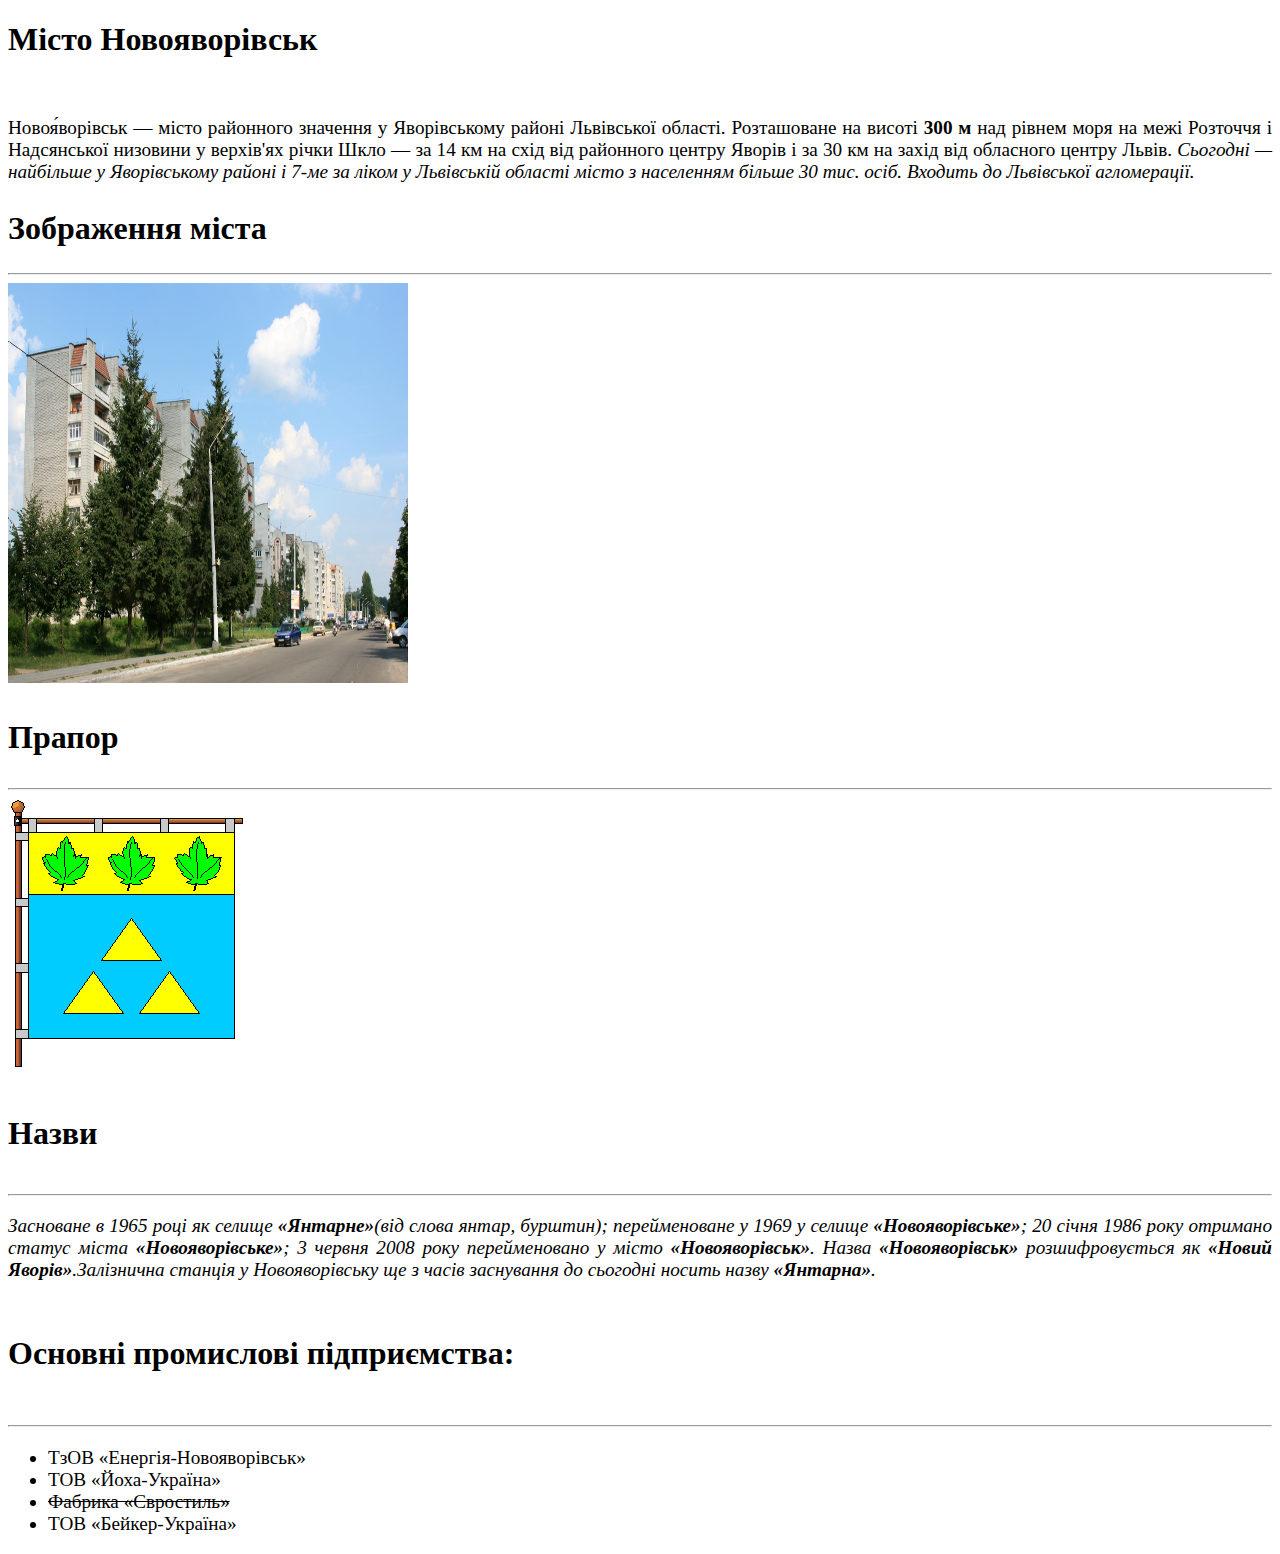
<file: class 1/class.html>
<!DOCTYPE html>
<html lang="en">

<head>

    <meta charset="UTF-8">
    <meta http-equiv="X-UA-Compatible" content="IE=edge">
    <meta name="viewport" content="width=device-width, initial-scale=1.0">
    <title>Document</title>
    <link rel="stylesheet" href="class.css">
</head>

<body>
    <div>
        <div>
            <h1 class="headrs"><b>Місто Новояворівськ</b></h1>
            <br>
            <p class="descrition">
                Новоя́ворівськ — місто районного значення у Яворівському районі Львівської області.
                Розташоване на висоті <b>300 м</b> над рівнем моря на межі Розточчя і Надсянської низовини у верхів'ях
                річки
                Шкло — за 14 км на схід від районного центру Яворів і за 30 км на захід від обласного центру Львів.
                <i>Сьогодні — найбільше у Яворівському районі і 7-ме за ліком у Львівській області місто з населенням
                    більше 30 тис. осіб.
                    Входить до Львівської агломерації.</i>
            </p>
        </div>
        <div>
            <h2 class="headrs"><b>Зображення міста</b></h2>
            <hr>
            <img src="Bandera_street_in_Novoiavorivsk.jpg" width="400px" height="400px"
                alt="Bandera_street_in_Novoiavorivsk">
        </div>
        <div>
            <h3 class="headrs"><b>Прапор</b></h3>
            <hr>
            <img src="Flag_of_Novoiavorivske.png" alt="Flag_of_Novoiavorivske">
        </div>
        <div>
            <h4 class="headrs"><b>Назви</b></h4>
            <hr>
            <p class="descrition">
                <i>Засноване в 1965 році як селище <b>«Янтарне»</b>(від слова янтар, бурштин); перейменоване у 1969 у
                    селище <b>«Новояворівське»</b>;
                    20 січня 1986 року отримано статус міста <b>«Новояворівське»</b>; 3 червня 2008 року перейменовано у
                    місто <b>«Новояворівськ»</b>.
                    Назва <b>«Новояворівськ»</b> розшифровується як <b>«Новий Яворів»</b>.Залізнична станція у
                    Новояворівську ще з часів заснування
                    до сьогодні носить назву <b>«Янтарна»</b>.</i>
            </p>
        </div>

        <div>
            <h5 class="headrs"><b>Основні промислові підприємства:</b></h5>
            <hr>
            <ul class="descrition">
                <li>ТзОВ «Енергія-Новояворівськ» </li>
                <li>ТОВ «Йоха-Україна» </li>
                <li> <s>Фабрика «Євростиль»</s></li>
                <li>ТОВ «Бейкер-Україна»</li>
            </ul>
        </div>
    </div>
</body>

</html>
</file>
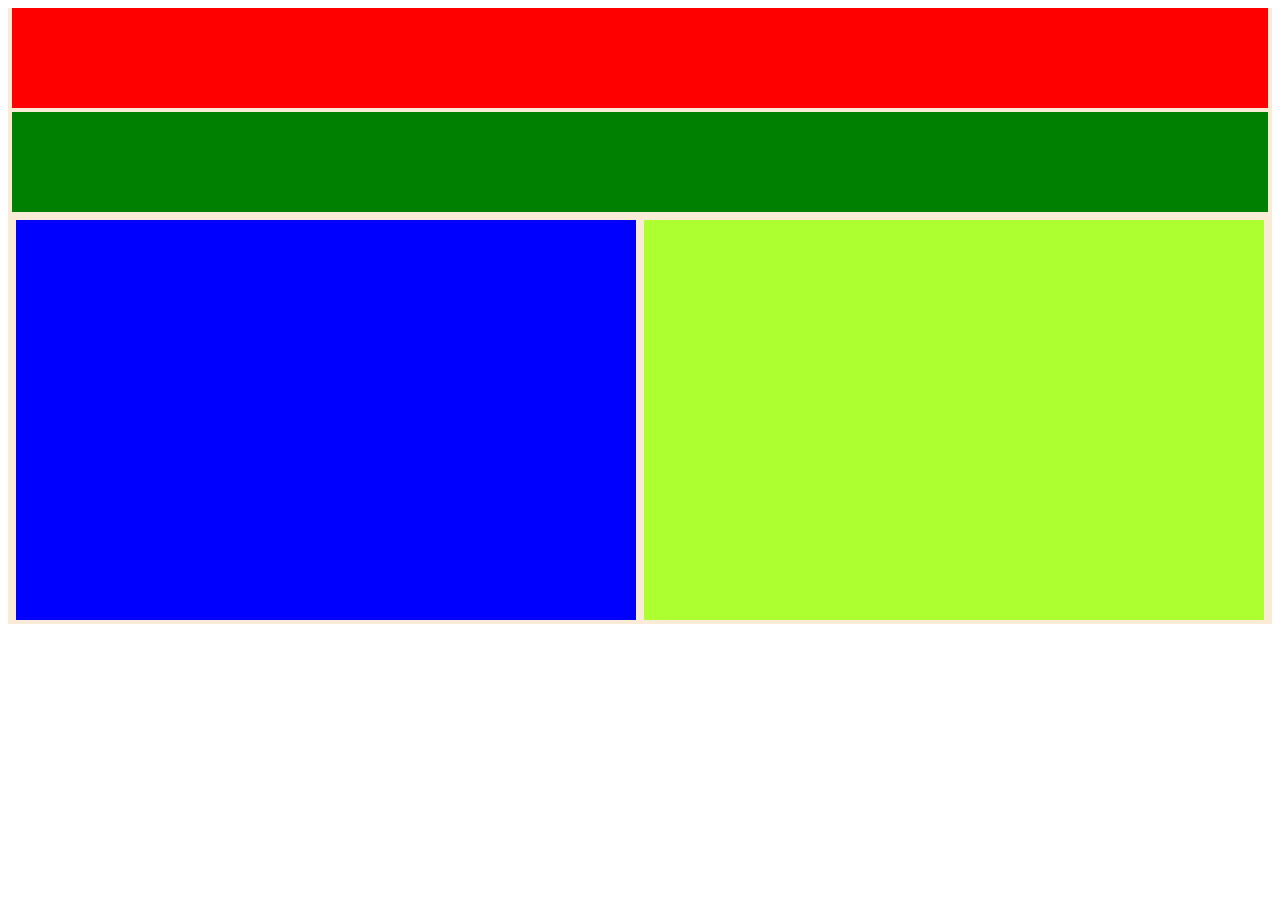
<file: class 3/blocks.html>
<!DOCTYPE html>
<html lang="en">
<head>
    <meta charset="UTF-8">
    <meta http-equiv="X-UA-Compatible" content="IE=edge">
    <meta name="viewport" content="width=device-width, initial-scale=1.0">
    <title>Document</title>
    <style>
        div{ margin: 4px 4px 4px 4px;}
        .background{
        background-color: antiquewhite;
        margin:0px;
        }
        .red{
            background-color: red;
            height: 100px;}
        .green {
            background-color: green;
            height: 100px;}
        .line{display: flex;}
        .blue{background-color: blue;
            height: 400px;
            width: 800px;}
        .light_green{background-color: greenyellow;
            height: 400px;
            width: 800px;}

    </style>
</head>
<body>
    <div class="background">
            <div class="red"></div>
            <div class="green"></div>
         <div class="line">
            <div class="blue"></div>
            <div class="light_green"></div>
        </div>
    </div>
</body>
</html>
</file>
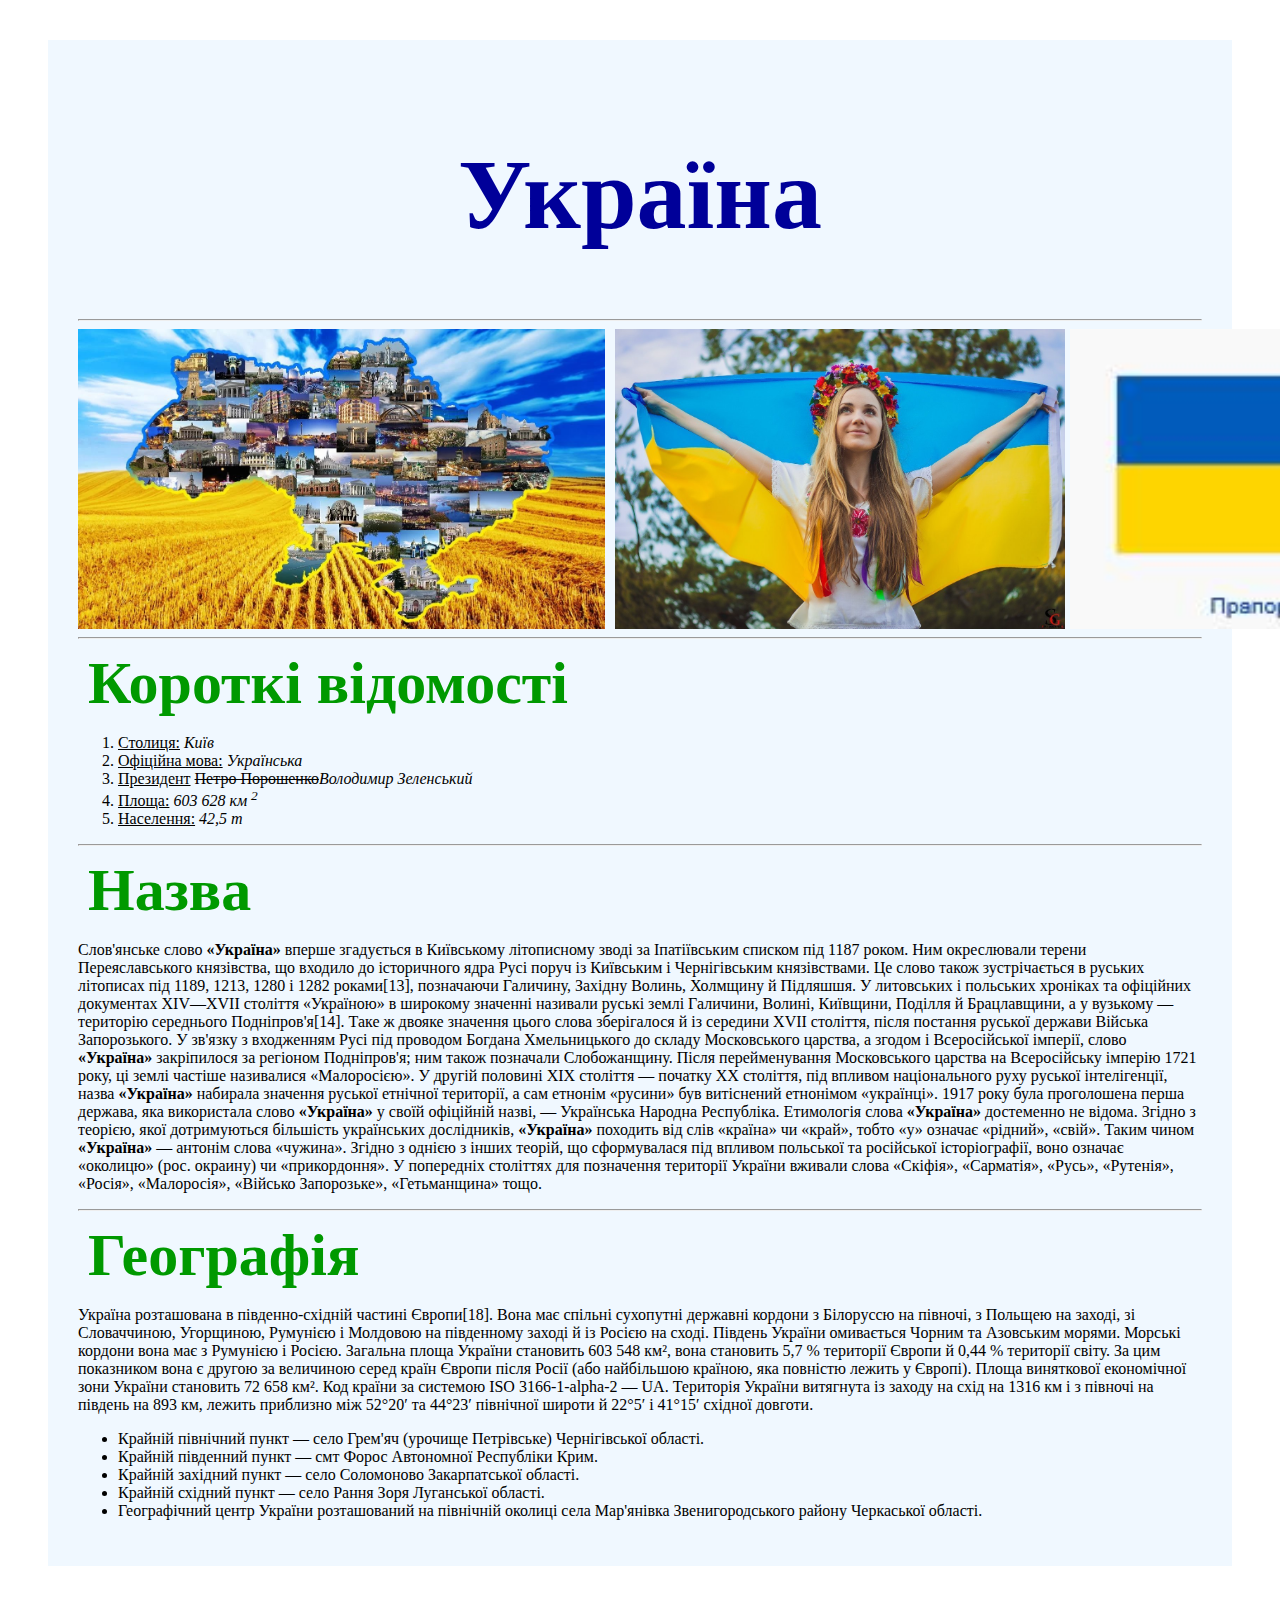
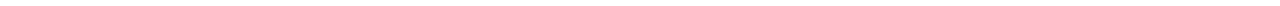
<file: class2/Ukraine.html>
<!DOCTYPE html>
<html lang="en">
<head>
    <meta charset="UTF-8">
    <meta http-equiv="X-UA-Compatible" content="IE=edge">
    <meta name="viewport" content="width=device-width, initial-scale=1.0">
    <title>Document</title>
    <link rel="stylesheet" href="style.css">
</head>
<body>
    <div class="Father">
        <div class="text">
            <h1 class="headres1">Україна</h1>
            <hr>
            <div class="foto">
                <img src="pic1.jpg" style="margin-right:5px" alt="map">
                <img src="pic2.jpg" style="margin:0px 5px 0px 5px" alt="girl">
                <img src="pic3.jpg" style="margin:0px 5px 0px 0px" alt="flag">
            </div>
            <hr>
            <h2 class="headres">Короткі відомості</h2>
            <ol>
                <li><u>Столиця:</u> <i>Київ</i></li>
                <li><u>Офіційна мова:</u> <i>Українська</i></li>
                <li><u>Президент</u> <s>Петро Порошенко</s><i>Володимир Зеленський</i></li>
                <li><u>Площа:</u> <i> 603 628 км <sup>2</sup></i></li>
                <li><u>Населення:</u> <i>42,5 m</i></li>
            </ol>
            <hr>
            <h3 class="headres">Назва</h3>
            <p>
                Слов'янське слово <b>«Україна»</b> вперше згадується в Київському літописному зводі за Іпатіївським
                списком під 1187 роком.
                Ним окреслювали терени Переяславського князівства, що входило до історичного ядра Русі поруч із
                Київським і Чернігівським князівствами.
                Це слово також зустрічається в руських літописах під 1189, 1213, 1280 і 1282 роками[13], позначаючи
                Галичину, Західну Волинь, Холмщину й Підляшшя.
                У литовських і польських хроніках та офіційних документах XIV—XVII століття «Україною» в широкому
                значенні називали руські землі
                Галичини, Волині, Київщини, Поділля й Брацлавщини, а у вузькому — територію середнього Подніпров'я[14].
                Таке ж двояке значення цього слова зберігалося й із середини XVII століття, після постання руської
                держави Війська Запорозького.
                У зв'язку з входженням Русі під проводом Богдана Хмельницького до складу Московського царства, а згодом
                і Всеросійської імперії,
                слово <b>«Україна»</b> закріпилося за регіоном Подніпров'я; ним також позначали Слобожанщину.
                Після перейменування Московського царства на Всеросійську імперію 1721 року, ці землі частіше називалися
                «Малоросією».
                У другій половині XIX століття — початку XX століття, під впливом національного руху руської
                інтелігенції,
                назва <b>«Україна»</b> набирала значення руської етнічної території, а сам етнонім «русини» був
                витіснений етнонімом «українці».
                1917 року була проголошена перша держава, яка використала слово <b>«Україна»</b> у своїй офіційній
                назві, — Українська Народна Республіка.
                Етимологія слова <b>«Україна»</b> достеменно не відома. Згідно з теорією, якої дотримуються більшість
                українських дослідників,
                <b>«Україна»</b> походить від слів «країна» чи «край», тобто «у» означає «рідний», «свій». Таким чином
                <b>«Україна»</b> — антонім слова «чужина».
                Згідно з однією з інших теорій, що сформувалася під впливом польської та російської історіографії, воно
                означає «околицю» (рос. окраину) чи «прикордоння».
                У попередніх століттях для позначення території України вживали слова «Скіфія», «Сарматія», «Русь»,
                «Рутенія», «Росія», «Малоросія», «Військо Запорозьке», «Гетьманщина» тощо.
            </p>
            <hr>
            <h4 class="headres">Географія</h4>
            <p>
                Україна розташована в південно-східній частині Європи[18]. Вона має спільні сухопутні державні кордони з
                Білоруссю на півночі,
                з Польщею на заході, зі Словаччиною, Угорщиною, Румунією і Молдовою на південному заході й із Росією на
                сході.
                Південь України омивається Чорним та Азовським морями. Морські кордони вона має з Румунією і Росією.
                Загальна площа України становить 603 548 км², вона становить 5,7 % території Європи й 0,44 % території
                світу.
                За цим показником вона є другою за величиною серед країн Європи після Росії (або найбільшою країною, яка
                повністю лежить у Європі).
                Площа виняткової економічної зони України становить 72 658 км². Код країни за системою ISO
                3166-1-alpha-2 — UA.
                Територія України витягнута із заходу на схід на 1316 км і з півночі на південь на 893 км, лежить
                приблизно між 52°20′ та 44°23′
                північної широти й 22°5′ і 41°15′ східної довготи.
            </p>
            <ul>
                <li>Крайній північний пункт — село Грем'яч (урочище Петрівське) Чернігівської області.</li>
                <li>Крайній південний пункт — смт Форос Автономної Республіки Крим.</li>
                <li> Крайній західний пункт — село Соломоново Закарпатської області.</li>
                <li>Крайній східний пункт — село Рання Зоря Луганської області.</li>
                <li>Географічний центр України розташований на північній околиці
                села Мар'янівка Звенигородського району Черкаської області.</li>
            </ul>
        </div>
    </div>
</body>
</html>
</file>
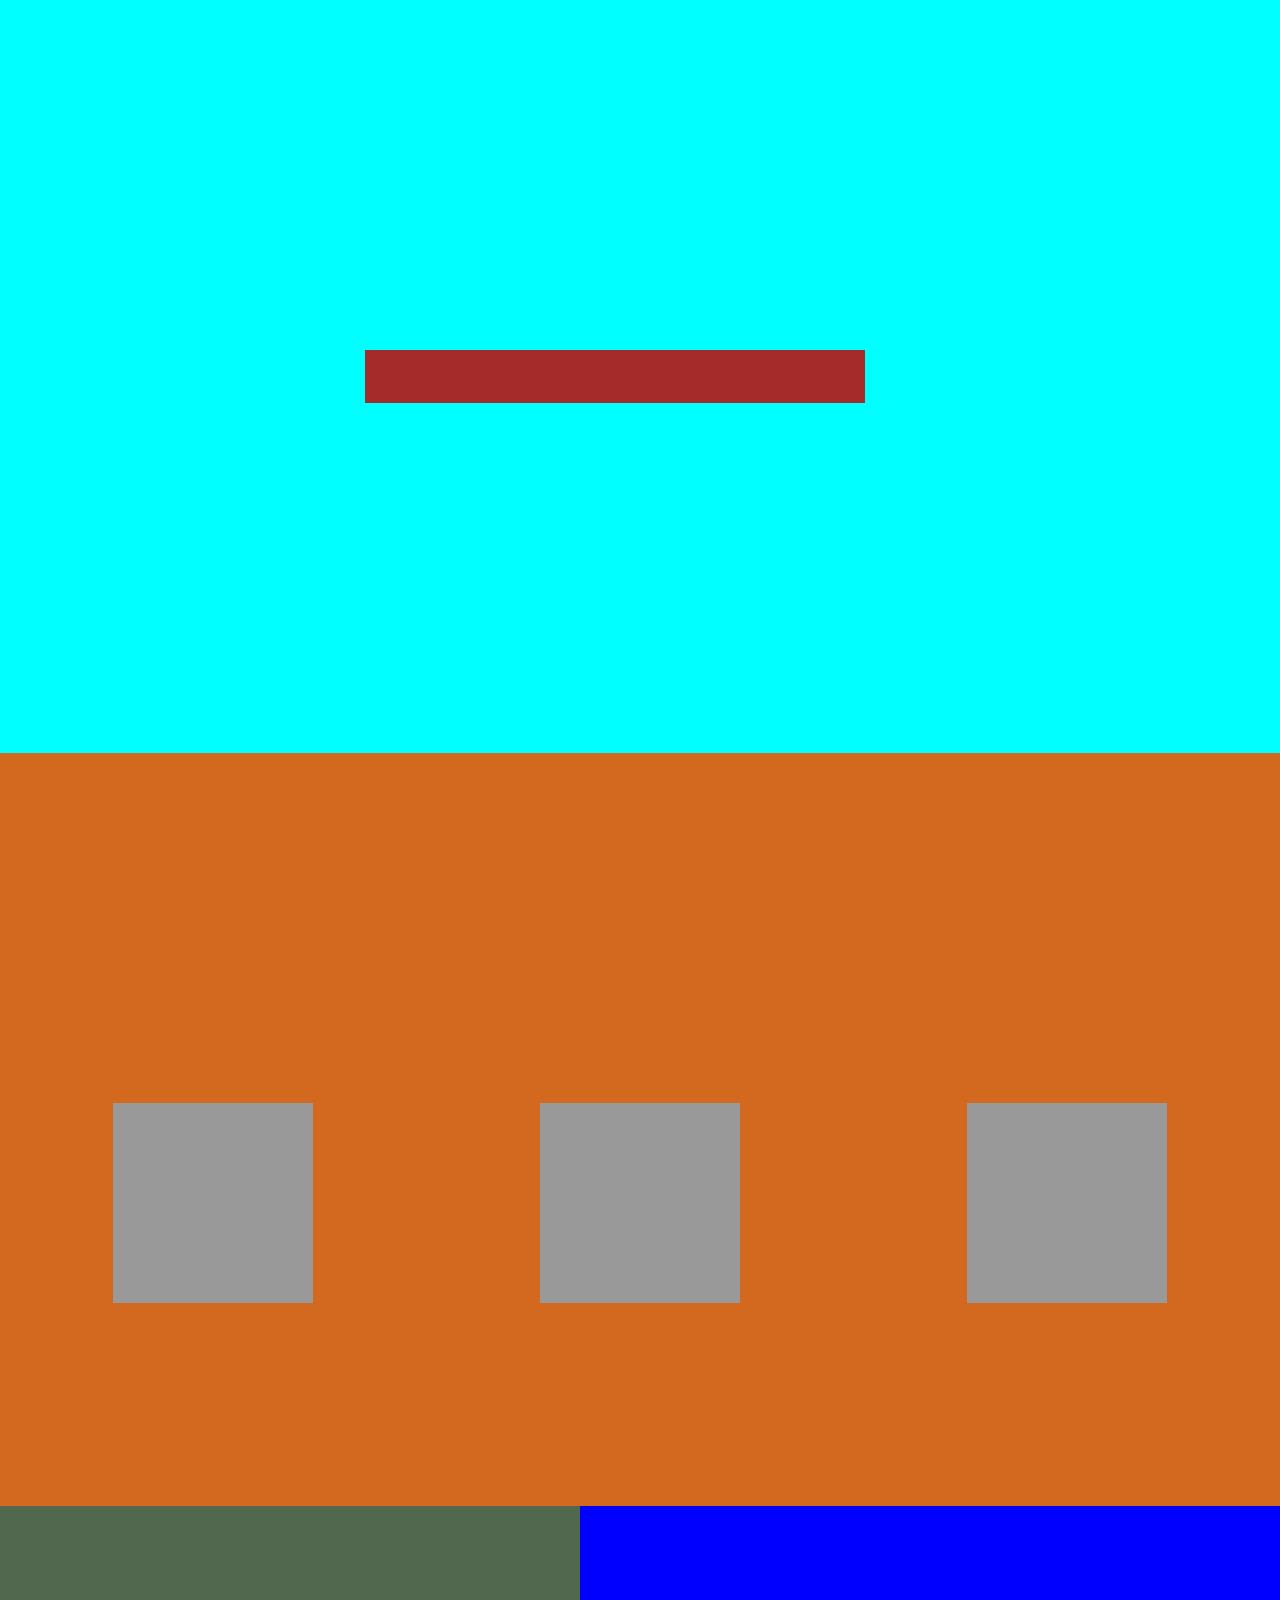
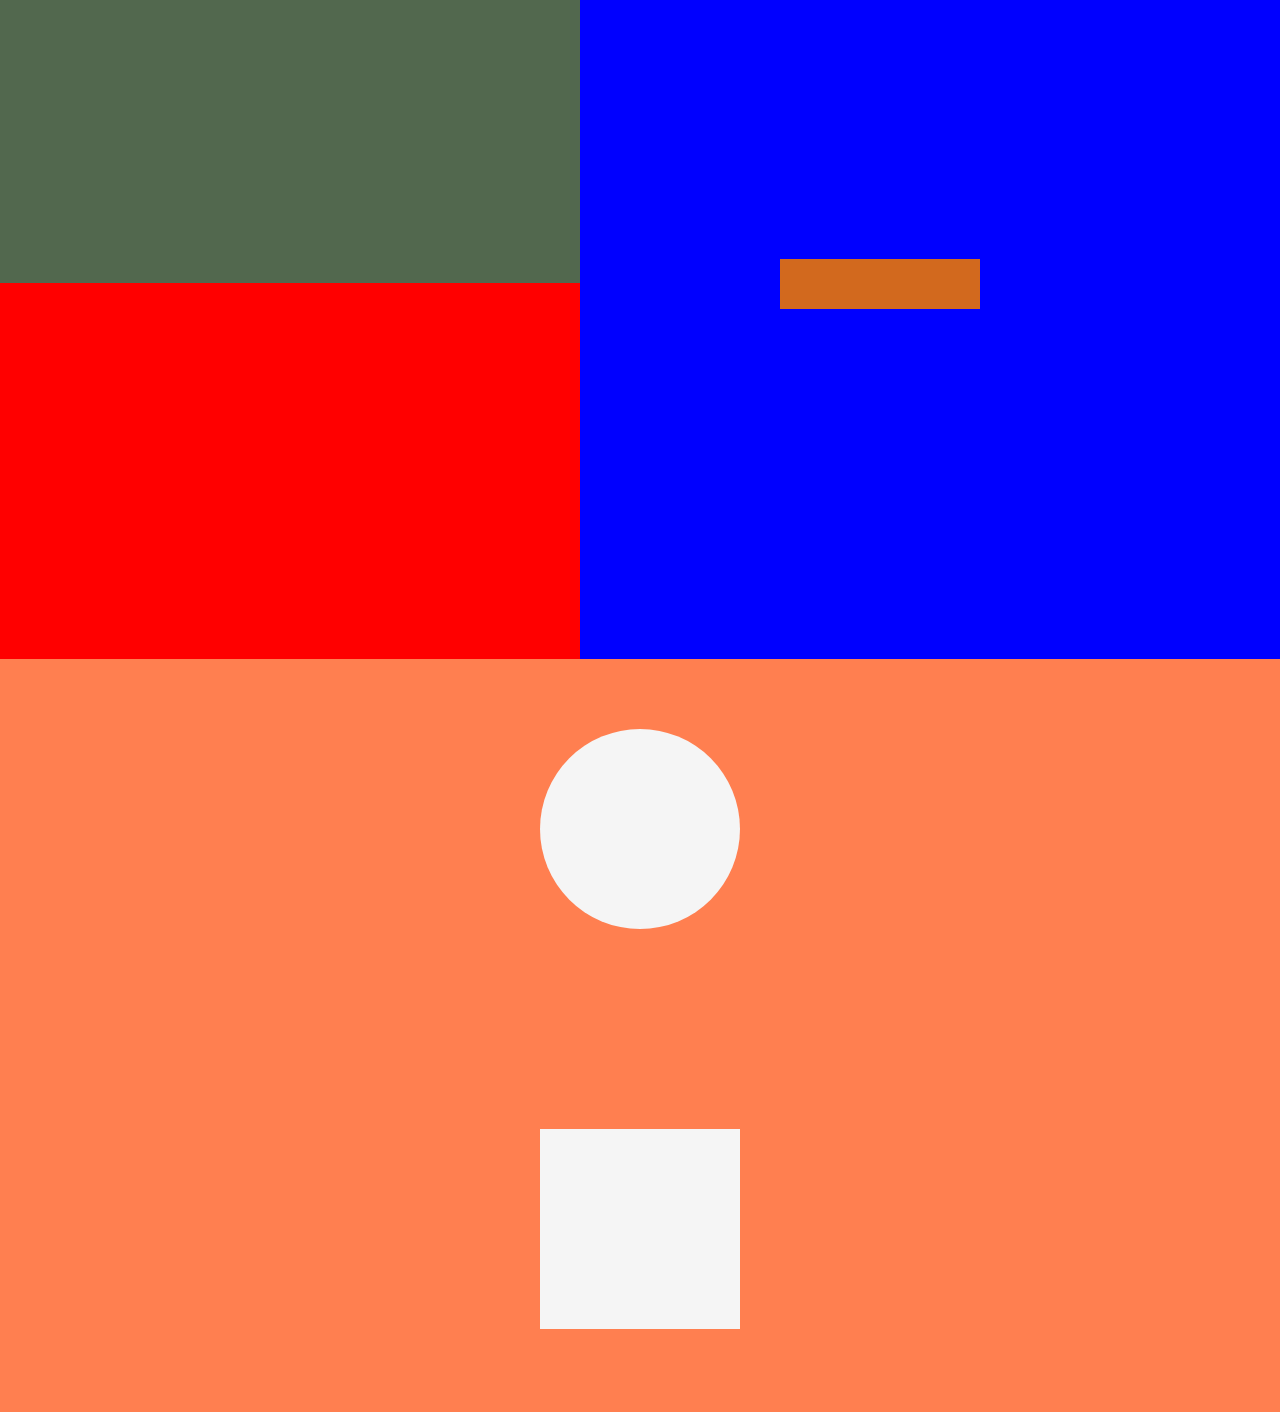
<file: TH class5 position/TH5.html>
<!DOCTYPE html>
<html lang="en">
<head>
    <meta charset="UTF-8">
    <meta http-equiv="X-UA-Compatible" content="IE=edge">
    <meta name="viewport" content="width=device-width, initial-scale=1.0, maximum-scale=1.0, user-scable=no">
    <title>Task home 5</title>
    <link rel="stylesheet"  href="TH5.css">
</head>
<body>
    
    <div id="conteiner">
        <div class="blok1">
            <div class="blok1_1"></div>
        </div>
            <div class="blok2">
                <div class="blok2_1"></div>
                <div class="blok2_2"></div>
                <div class="blok2_3"></div>
            </div>
                <div class="blok3"> 
                    <div class="blok3_1"></div>
                    <div class="blok3_2"></div>
                    <div class="blok3_3"></div>
                </div> 
              
                    <div class="blok4">
                        <div class="blok4_1"></div>
                        <div class="blok4_2"></div>
                    </div>
        
    </div>
</body>
</html>
</file>
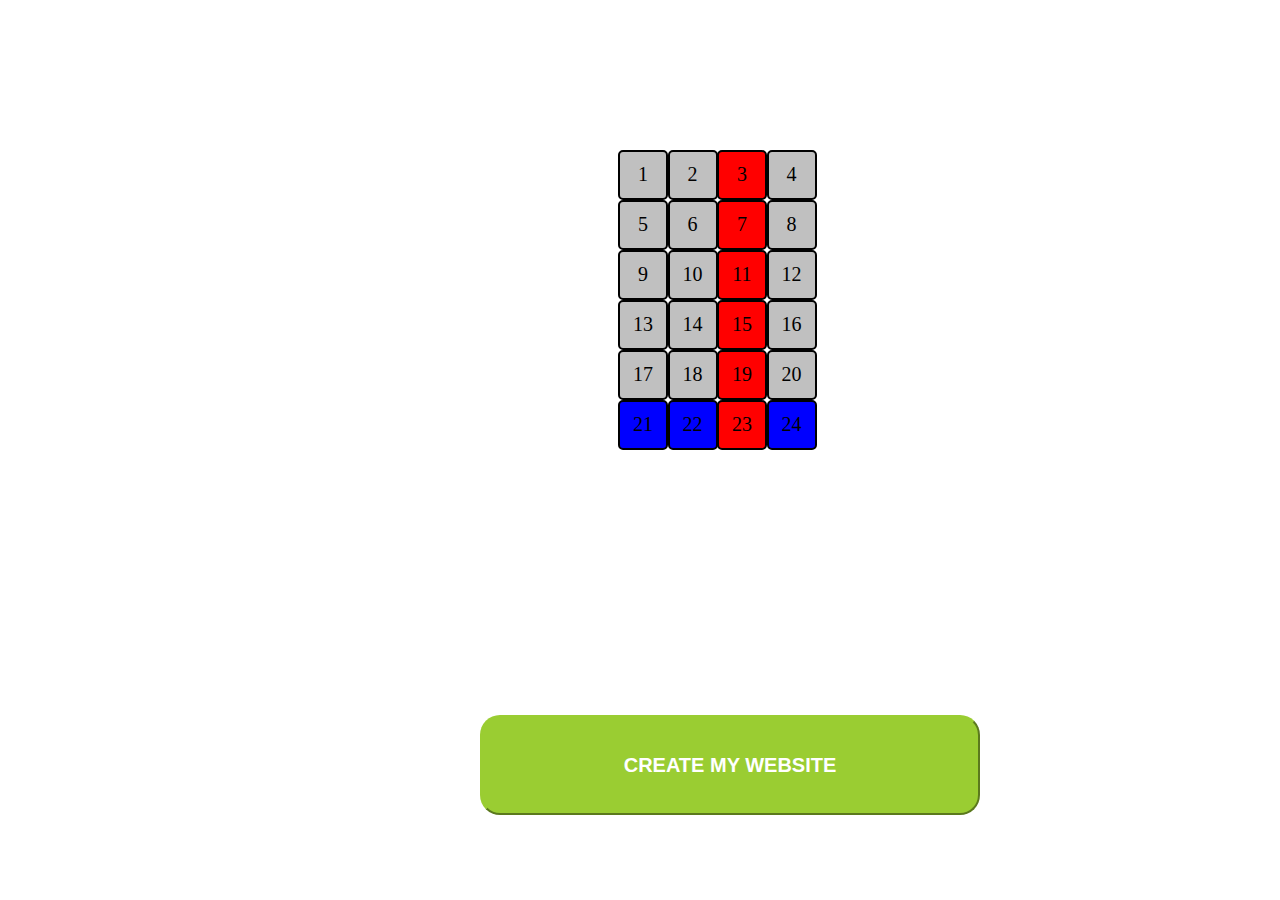
<file: TH square/TH.html>
<!DOCTYPE html>
<html lang="en">

<head>
    <meta charset="UTF-8">
    <meta http-equiv="X-UA-Compatible" content="IE=edge">
    <meta name="viewport" content="width=device-width, initial-scale=1.0">
    <link rel="stylesheet" href="style.css">
    <title>square</title>
</head>

<body>
    <div class="one">
        <div class="silver">1</div>
        <div class="silver">2</div>
        <div class="red">3</div>
        <div class="silver">4</div>
        <div class="silver">5</div>
        <div class="silver">6</div>
        <div class="red">7</div>
        <div class="silver">8</div>
        <div class="silver">9</div>
        <div class="silver">10</div>
        <div class="red">11</div>
        <div class="silver">12</div>
        <div class="silver">13</div>
        <div class="silver">14</div>
        <div class="red">15</div>
        <div class="silver">16</div>
        <div class="silver">17</div>
        <div class="silver">18</div>
        <div class="red">19</div>
        <div class="silver">20</div>
        <div class="blue">21</div>
        <div class="blue">22</div>
        <div class="red">23</div>
        <div class="blue">24</div>
    </div>
    <footer>
        <button class="button"><span><b>CREATE MY WEBSITE</b></span> </button>
    </footer>
</body>

</html>
</file>
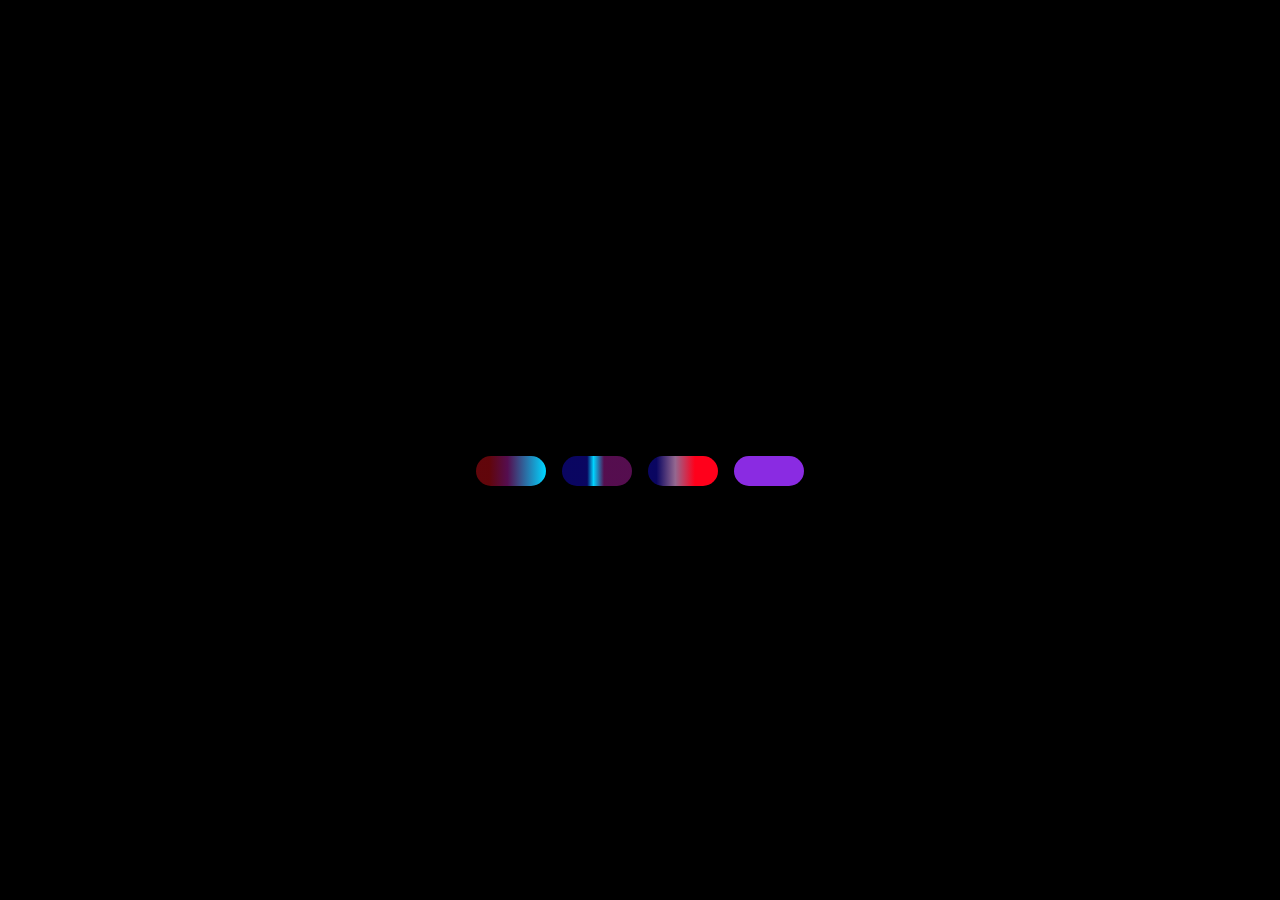
<file: ТН amination loder/haertcur.html>
<!DOCTYPE html>
<html lang="en">
<head>
    <meta charset="UTF-8">
    <meta http-equiv="X-UA-Compatible" content="IE=edge">
    <meta name="viewport" content="width=device-width, initial-scale=1.0">
    <link rel="stylesheet" href="style.css">
    <title>Document</title>
</head>
<body>
<div class="conteiner">
    <div class="box"></div>
    <div class="box"></div>
    <div class="box"></div>
    <div class="box"></div>
</div>
    
    
    
</body>
</html>
</file>
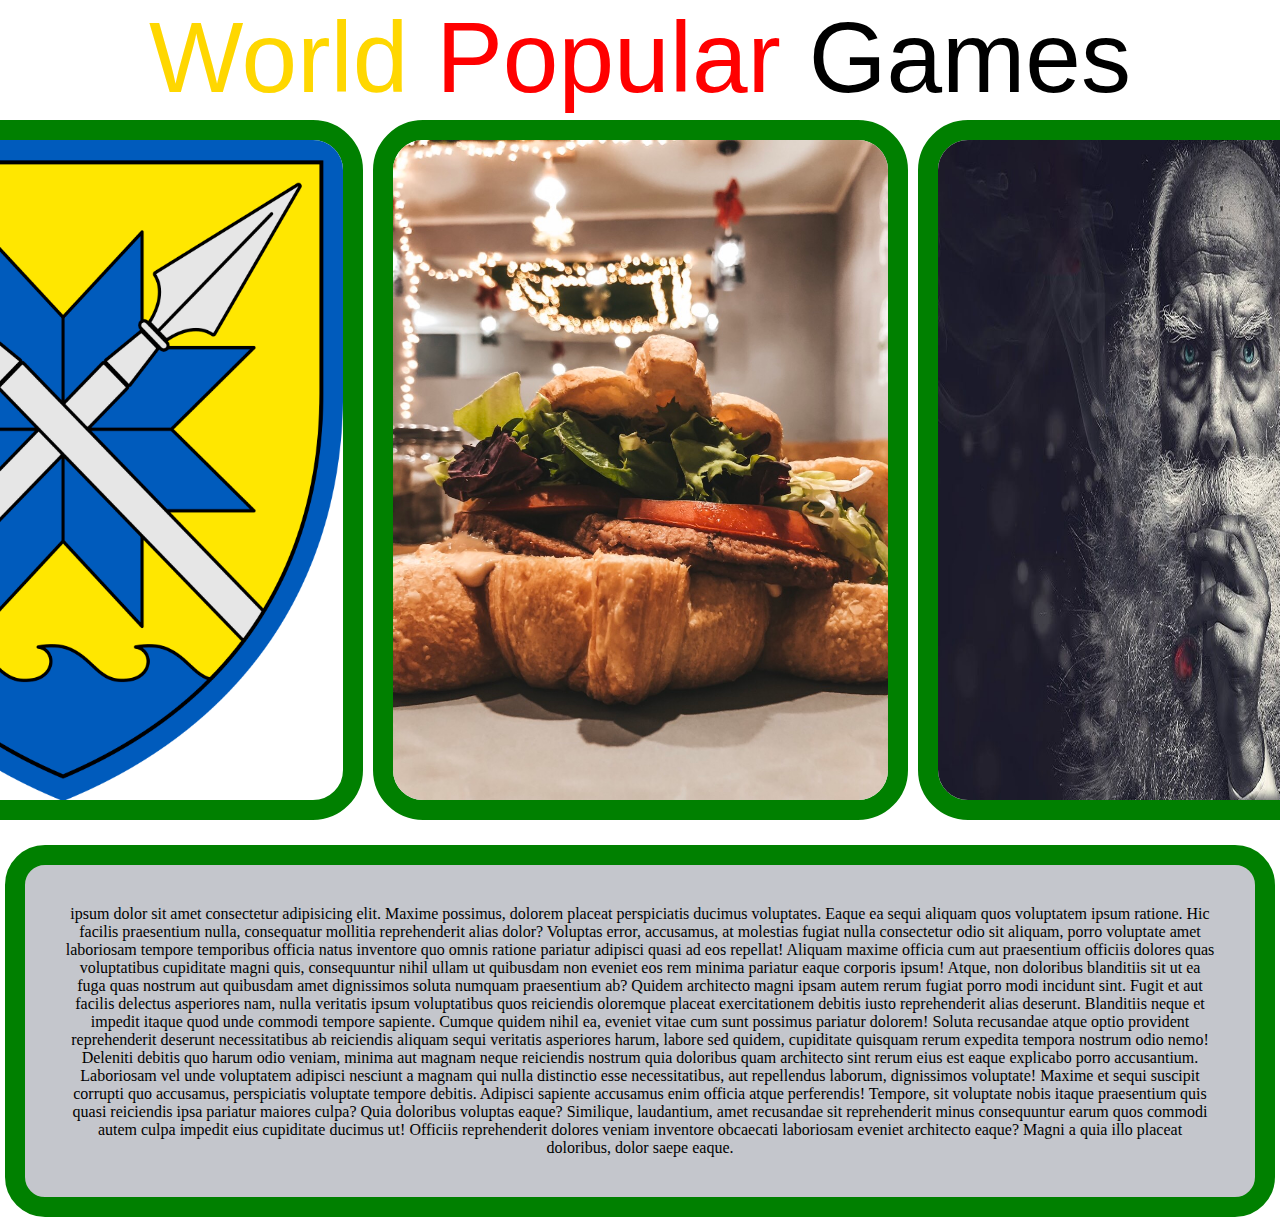
<file: class 3/дз/TH.html>
<!DOCTYPE html>
<html lang="en">
<head>
    <meta charset="UTF-8">
    <meta http-equiv="X-UA-Compatible" content="IE=edge">
    <meta name="viewport" content="width=device-width, initial-scale=1.0">
    <title>best films</title>
    <link rel="stylesheet" href="style.css">
</head>
<body>
    <div>
        <div class="center">
            <p>
                <span class="gold">World</span> 
                <span class="red">Popular</span>
                <span class="aqau">Games</span>
             </p>
        </div> 
        <div class="foto">
         <img class="border" src="800px-56th_Separate_Motorized_Infantry_Brigade_SSI.svg.png" alt=""> 
         <img class="border" src="IMG_4088.JPG" alt="">
         <img class="border" src="maxresdefault.jpg" alt="">
        </div>
        <div class="border_one">
            <p class="one"><span >ipsum dolor sit amet
                consectetur adipisicing elit.
                 Maxime possimus, dolorem placeat 
                perspiciatis ducimus voluptates. Eaque ea sequi 
                aliquam quos voluptatem ipsum ratione. Hic facilis 
                praesentium nulla, consequatur mollitia reprehenderit 
                alias dolor? Voluptas error, accusamus, at molestias
                fugiat nulla consectetur odio sit aliquam, porro
                voluptate amet laboriosam tempore temporibus officia 
                natus inventore quo omnis ratione pariatur adipisci 
                quasi ad eos repellat! Aliquam maxime officia cum aut
                praesentium officiis dolores quas voluptatibus 
                cupiditate magni quis, consequuntur nihil ullam 
                ut quibusdam non eveniet eos rem minima pariatur
                eaque corporis ipsum! Atque, non doloribus blanditiis
                sit ut ea fuga quas nostrum aut quibusdam amet 
                dignissimos soluta numquam praesentium ab? Quidem 
                architecto magni ipsam autem rerum fugiat porro modi 
                incidunt sint. Fugit et aut facilis delectus asperiores
                nam, nulla veritatis ipsum voluptatibus quos reiciendis
                oloremque placeat exercitationem debitis iusto 
                reprehenderit alias deserunt. Blanditiis neque et 
                impedit itaque quod unde commodi tempore sapiente. 
                Cumque quidem nihil ea, eveniet vitae cum sunt 
                possimus pariatur dolorem! Soluta recusandae atque
                optio provident reprehenderit deserunt necessitatibus
                ab reiciendis aliquam sequi veritatis asperiores harum,
                labore sed quidem, cupiditate quisquam rerum expedita tempora nostrum odio
                nemo! Deleniti debitis quo harum odio veniam, minima aut magnam neque reiciendis nostrum quia doloribus quam architecto sint rerum eius est eaque explicabo porro accusantium. Laboriosam vel unde voluptatem adipisci nesciunt a magnam qui nulla distinctio esse necessitatibus, aut repellendus laborum, dignissimos voluptate! Maxime et sequi suscipit corrupti quo accusamus, perspiciatis voluptate tempore debitis. Adipisci sapiente accusamus enim officia atque perferendis! Tempore, sit voluptate nobis itaque praesentium quis quasi reiciendis ipsa pariatur maiores culpa? Quia doloribus voluptas eaque? Similique, laudantium, amet recusandae sit reprehenderit minus consequuntur earum quos commodi autem culpa impedit eius cupiditate ducimus ut! Officiis reprehenderit dolores veniam inventore obcaecati laboriosam eveniet architecto eaque? Magni a quia illo placeat doloribus, dolor saepe eaque.
            </span> </p>
        </div>
        

    </div>
</body>
</html>
</file>
<file: class 1/class.css>
.headrs {
    font-size: xx-large;
    display: flex;
    text-align: justify;
    font-family: 'Times New Roman', Times, serif;
}

.descrition {
    font-size: larger;
    text-align: justify;
    font-family: 'Times New Roman', Times, serif;
}
</file>
<file: class2/style.css>
.Father {
    position: relative;
    font-family: 'Times New Roman', Times, serif;
    margin: 40px;
    padding: 30px;
    border: 30px;
    background-color: aliceblue;
}

.headres1 {
    font-size: 100px;
    color: #009;
    text-align: center;
}

.headres {
    font-size: 60px;
    color: #090;
    text-align: justify;
    margin: 10px;
}

.foto {
    display: flex;
    border-radius: 3px;
    text-align: center;
    height: 300px;
    width: 300px;
    box-sizing: border-box
}
</file>
<file: TH class5 position/TH5.css>
* {margin: 0px auto;
padding: 0;}
.conteiner {
    position:fixed;
    
}

.blok1{
    background-color: aqua;
    width: 100%;
    height: 753px;
    position: relative;
}
.blok1_1{
    background-color:brown;
    width: 500px;
    height: 53px;
    justify-content: center;
    text-align: center;
    position: relative;
    top: 350px;
    right: 25px;
}

.blok2{ 
    background-color:chocolate;
    width: 100%;
    height: 753px;;
    display:inline-flex;
    position: relative
}

    .blok2_1{
    background-color: #999;
    width: 200px;
    height: 200px;
    justify-content:baseline;
    position:relative;
    top: 350px;}
    .blok2_2{
    background-color: #999;
    width: 200px;
    height: 200px;
    justify-content:baseline;
    position: relative;
    top: 350px;}
    .blok2_3{
    background-color: #999;
    width: 200px;
    height: 200px;
    justify-content:baseline;
    position: relative;
    top: 350px;}
.blok3{ 
    background-color:blue;
    width: 100%;
    height: 753px; 
    position: relative}
    .blok3_1{
    width: 50%;
    height: 377px;
    background-color: rgb(82, 104, 78); 
    position:relative;
    right: 380px;}
    .blok3_2{
    background-color:red;
    width: 50%;
    height: 377px;
    position: relative;
    right: 380px;}
    .blok3_3{
    background-color: chocolate ;
    width: 200px;
    height: 50px;
    position: absolute;
    bottom: 350px;
    right: 300px;}
.blok4{
    background-color:coral;
    width: 100%;
    height: 753px;
    position: relative;
}
    .blok4_1
{
    background-color: whitesmoke ;
    border-radius: 50% ;
    width: 200px;
    height: 200px;
    position: relative;
    top:70px;
}
    .blok4_2{
    background-color: whitesmoke;
    width: 200px;
    height: 200px;
    position: relative;
    bottom: -270px;
}
</file>
<file: TH square/style.css>
* {
    padding: 0;
    margin: 0;
    bottom: 0;
}

*,
*:before,
* :after {
    -moz-box-sizing: border-box;
    -webkit-box-sizing: border-box;
    box-sizing: border-box;
}

:focus,
:active {
    outline: none;
}

a:focus,
a:active {
    outline: none
}

nav,
footer,
header,
aside {
    display: block;
}

html,
body {
    height: 100%;
    width: 100%;
    line-height: 1;
    font-size: 14px;
    -ms-text-size-adjust: 100%;
    -moz-text-size-adjust: 100%;
    -webkit-text-size-adjust: 100%;
}

input,
button,
textarea {
    font-family: inherit;
}

input::-ms-clear {
    display: none;
}

button {
    cursor: pointer;
}

button::-moz-focus-inner {
    padding: 0;
    border: 0;
}

a,
a:visited {
    text-decoration: none;
}

a:hover {
    text-decoration: none;
}

ul,
li {
    list-style: none;
}

img {
    vertical-align: top;
}

h1,
h2,
h3,
h4,
h5,
h6 {
    font-size: inherit;
    font-weight: 400;
}

body {
    width: 100%;
    height: 100vh;
    background-color: #fff;
}

.one {
    width: 200px;
    height: 200px;
    margin: 0px;
    padding: 0px;
    position: relative;
    top: 150px;
    left: 620px;
}

.one>div {
    font-size: 20px;
    align-content: center;
    text-align: center;
    justify-items: center;
    width: 50px;
    height: 50px;
    border: 2px solid #000;
    border-radius: 5px;
    margin: 0px -2px 0px -2px;
    padding-top: 12px;
    display: inline-table;
}

.blue {
    background-color: blue;
}

.red {
    background-color: red;
}

.silver {
    background-color: silver;
}

.button {
    width: 500px;
    height: 100px;
    font-size: 20px;
    font-family: -apple-system, BlinkMacSystemFont, 'Segoe UI', Roboto, Oxygen, Ubuntu, Cantarell, 'Open Sans', 'Helvetica Neue', sans-serif;
    background-color: yellowgreen;
    justify-content: center;
    align-content: center;
    border-color: yellowgreen;
    border-radius: 20px;
    position: absolute;
    bottom: 85px;
    left: 480px;
}

span {
    color: white;
}
</file>
<file: ТН amination loder/style.css>
*{margin: 0px;
 padding: 0px;
background-color: black;}


.conteiner{
    padding: 0% auto;
    position: absolute;
    top: 50%;
    width: 100%;
    text-align: center;}

.box{ 
    animation-name: infinite;
    animation-duration: 0.5s;
    animation-timing-function: linear;
    animation-iteration-count: infinite;
    width: 70px;
    height: 30px;
    margin: 6px;
    display: inline-flex;
    border-radius: 40px;
    background-color: #fff;
    color: cornsilk;
    text-align: center;
    align-content: center;
    }
    .box:nth-child(1){
    animation-delay:0.25s;
    background: linear-gradient(90deg, rgba(136,8,15,0.7150210425967262) 19%, rgba(95,15,88,0.8942927512801996) 45%, rgba(0,212,255,1) 99%);}
    .box:nth-child(2){
    animation-delay:0.30s;
    background: linear-gradient(90deg, rgba(14,8,136,0.7150210425967262) 36%, rgba(0,212,255,1) 45%, rgba(95,15,88,0.8942927512801996) 60%);}
    .box:nth-child(3){
    animation-delay:0.45s;
    background: linear-gradient(90deg, rgba(14,8,136,0.7150210425967262) 12%, rgba(165,116,161,0.8942927512801996) 39%, rgba(255,0,27,1) 67%);} 
    .box:nth-child(4){
    animation-delay:0.85s;
    background-color: blueviolet;} 
    
    @keyframes infinite
    {
    0%{ transform:translateY(0);
      }
    15%{ transform:translateY(-15px);
      }
    30%{ transform:translateY(0);
      }
    }
</file>
<file: class 3/дз/style.css>
*{margin: 0px;
padding: 0px;}
.center{
font-size: 100px;
font-family:Arial, Helvetica, sans-serif ;
text-align: center;}
.gold{color: gold;}
.red{color: red;}
.aqua{color: aqua;}
.foto{;
display: flex;
justify-content: center;
margin-bottom:20px;}
.border{
    width: 600px;
    height: 700px;
    margin: 5px 5px 5px 5px; 
    box-sizing: border-box;
    border: green solid 20px;
    border-image:round;
    border-radius:50px 50px 50px 50px}
.border_one{
background-color:rgb(196, 198, 204);
text-align: center;
box-sizing:border-box;
border: green solid 20px;
border-radius: 40px 40px 40px 40px;
margin: 5px 5px ;
border-image:round;}
.one{
margin: 40px 40px 40px 40px;}
</file>
